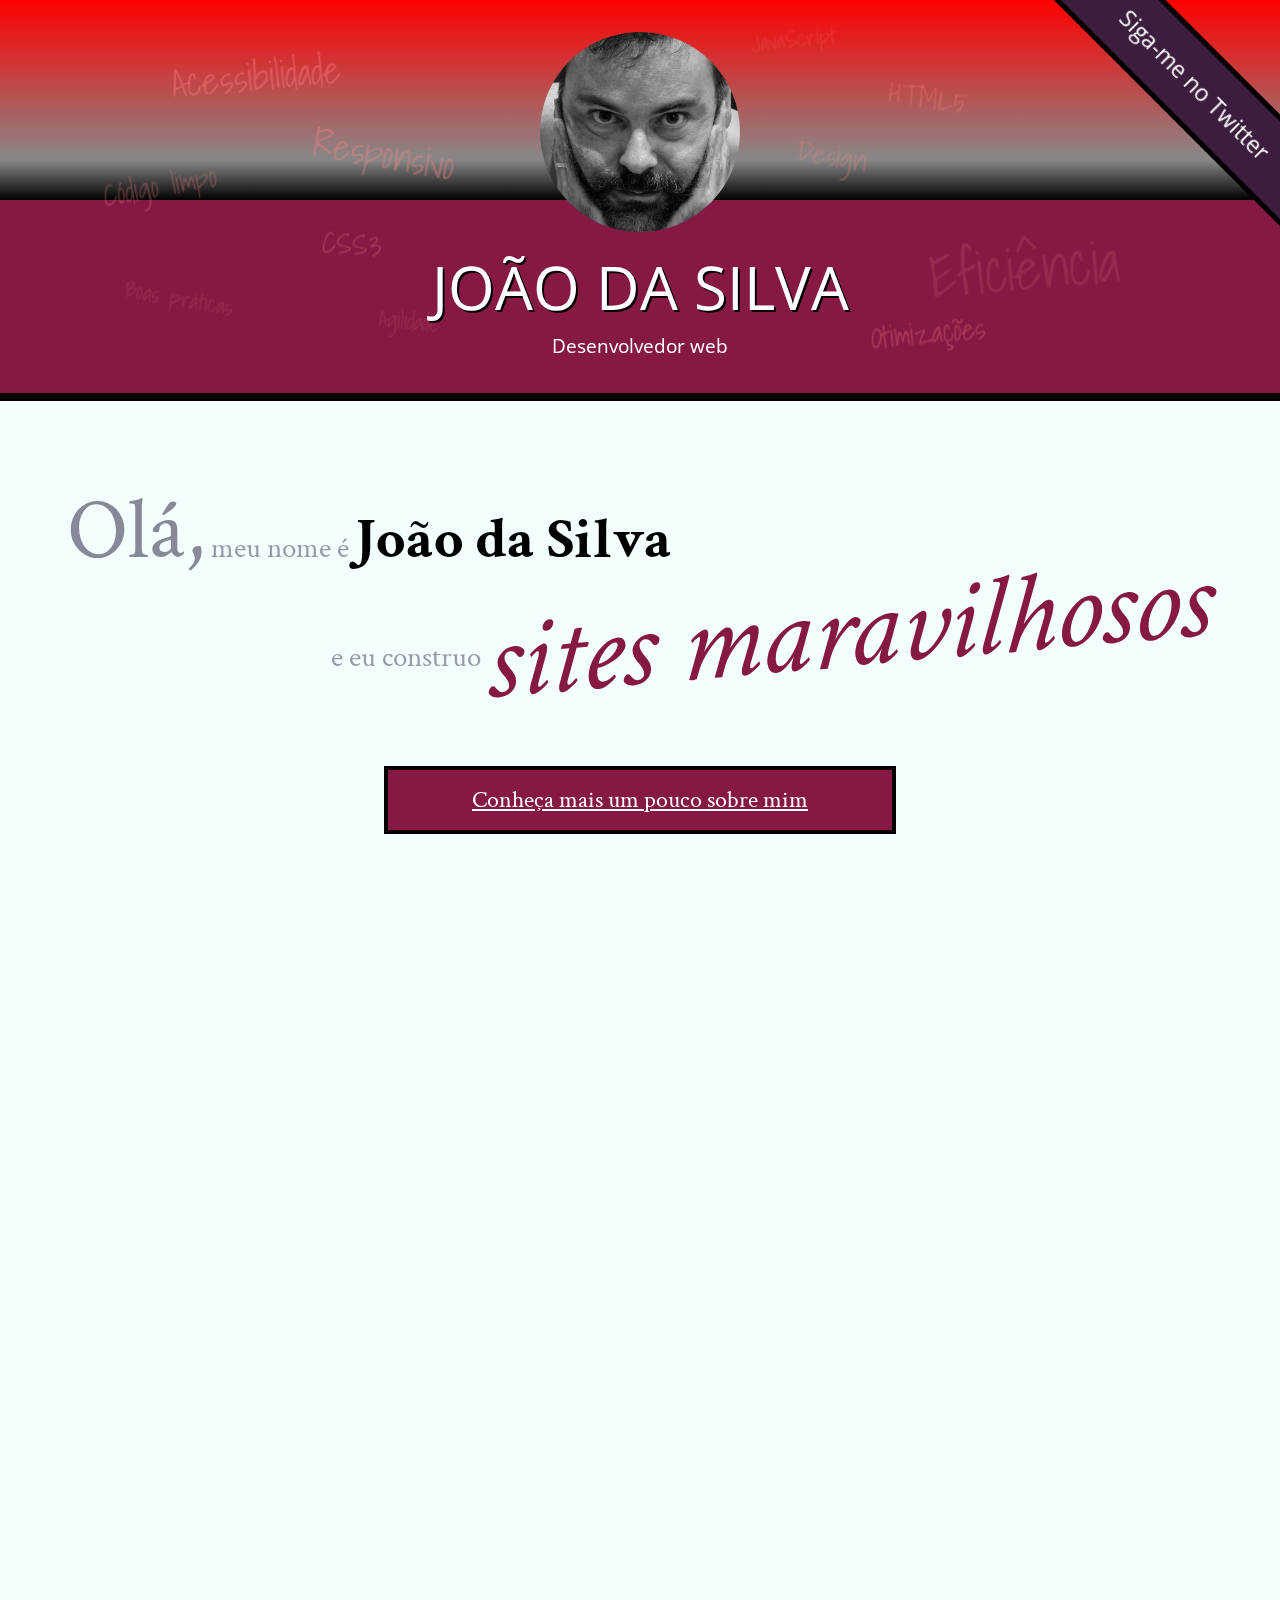
<file: index.html>
<!DOCTYPE html>
<html lang="pt">
<head>
    <meta charset="UTF-8">
    <title>João da Silva - Desenvolvedor Web</title>
    <link rel="shortcut icon" href="imagens/favicon.png">
    <link rel="stylesheet" href="css/reset.css">
    <link rel="stylesheet" href="css/site.css">
    <link rel="stylesheet" href="css/index.css">
    <link rel="stylesheet" href="http://fonts.googleapis.com/css?family=Crimson+Text:400,400italic,600">
    <link rel="stylesheet" href="http://fonts.googleapis.com/css?family=Open+Sans+Condensed:700">
    <link rel="stylesheet" href="http://fonts.googleapis.com/css?family=Shadows+Into+Light">
</head>
<body>
    <header class="titulo-principal">
        <img class="foto-home" src="imagens/eu.jpg" alt="Foto de João da Silva">
        <h1>João da Silva</h1>
        <p class="subtitulo-principal">Desenvolvedor web</p>
        <ul class="palavras-home">
            <li class="palavra-home eficiencia">Eficiência</li>
            <li class="palavra-home boas-praticas">Boas práticas</li>
            <li class="palavra-home codigo-limpo">Código limpo</li>
            <li class="palavra-home css3">CSS3</li>
            <li class="palavra-home html5">HTML5</li>
            <li class="palavra-home javascript">JavaScript</li>
            <li class="palavra-home acessibilidade">Acessibilidade</li>
            <li class="palavra-home responsivo">Responsivo</li>
            <li class="palavra-home otimizacoes">Otimizações</li>
            <li class="palavra-home agilidade">Agilidade</li>
            <li class="palavra-home design">Design</li>
        </ul>
        <a class="follow-twitter" href="#">Siga-me no Twitter</a>        
    </header>
    <main>
        <section class="secao-inicio saudacao">
            <p class="saudacao"><span class="saudacao-inicio">Olá,</span> meu nome é <strong>João da Silva</strong> <span class="saudacao-ultima-linha">e eu construo <em>sites maravilhosos</em></span></p>
            <a class="botao-index" href="bio.html">Conheça mais um pouco sobre mim</a>
        </section>
        <section class="secao-inicio trabalhos">
            <h2>Trabalhos</h2>
            <ul>
                <li><img src="imagens/bmw.png" alt="Site da BMW"></li>
                <li><img src="imagens/ibm.png" alt="Site da IBM"></li>
                <li><img src="imagens/uol.png" alt="Site da UOL"></li>
            </ul>
            <a class="botao-index" href="portfolio.html">Veja mais</a>
        </section>
        <section class="secao-inicio blog">
            <h2>Blog</h2>
            <small>Últimos posts</small>
            <ol>
                <li class="mais-recente">
                    <a href="blog.html">O essencial de design responsivo</a>
                    <p class="inicio-post">
                        Design responsivo tem ganho cada vez mais atenção como técnica de desenvolvimento de páginas web para dispositivos móveis. Mas como começar?
                    </p>
                </li>
                <li>
                    <a href="blog.html">Por que fazer páginas acessíveis?</a>
                    <p class="inicio-post">
                        Aenean imperdiet leo nibh, eu fermentum justo dictum tincidunt. Vivamus.
                    </p>                    
                </li>
                <li>
                    <a href="blog.html">JavaScript não obstrusivo</a>
                    <p class="inicio-post">
                        Duis eu ligula quis arcu molestie volutpat. Nullam a risus ac nisl auctor lacinia vulputate ut odio. Sed vitae nisl.
                    </p>                    
                </li>
            </ol>
            <a class="botao-index" href="blog.html">Veja mais</a>
        </section>
    </main>
    <footer>
        <h2>Vamos conversar?</h2>
        <p>Você pode entrar em contato comigo <a href="contato.html">por e-mail</a> ou pelo telefone <a href="tel:+551234567890">(12) 3456-7890</a></p>
    </footer>
</body>
</html>
</file>
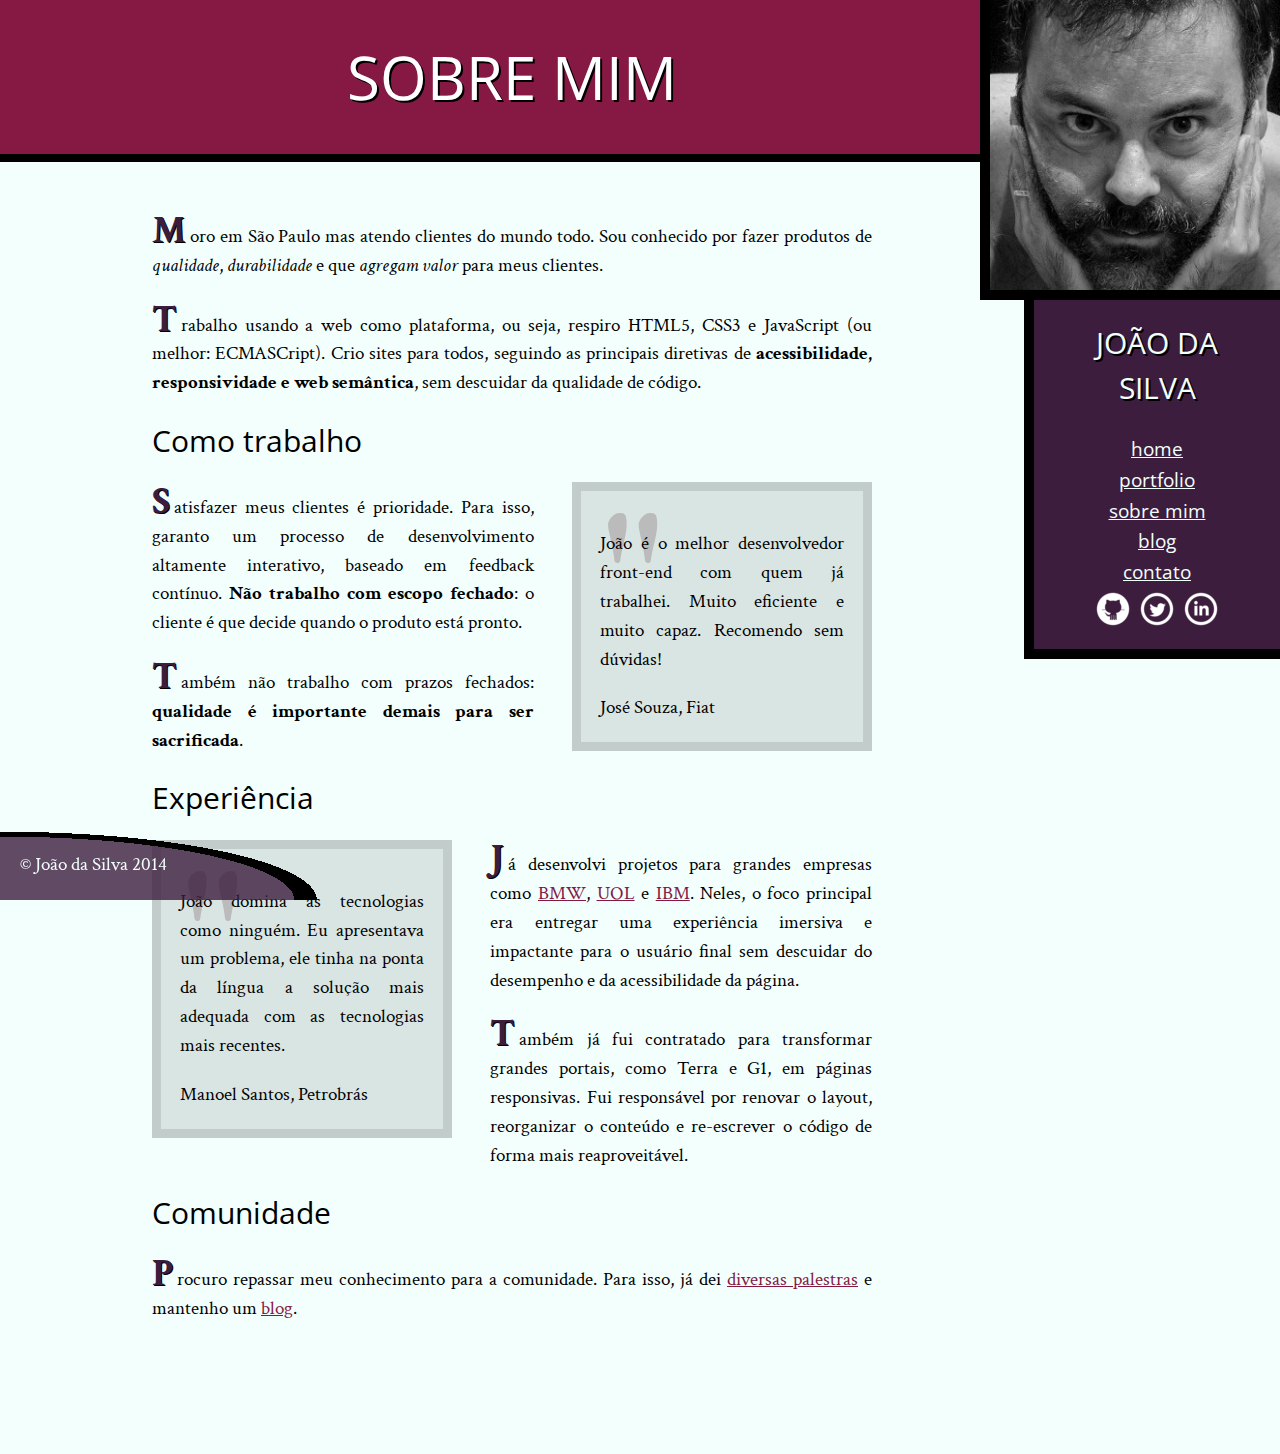
<file: bio.html>
<!DOCTYPE html>
<html>
<head>
    <meta charset="utf-8">
    <title>João da Silva - Biografia</title>
    <link rel="icon" href="imagens/favicon.png">
    <link rel="stylesheet" href="css/reset.css">
    <link rel="stylesheet" href="css/site.css">
    <link rel="stylesheet" href="css/bio.css">
    <link rel="stylesheet" href="http://fonts.googleapis.com/css?family=Crimson+Text:400,400italic,600">
    <link rel="stylesheet" href="http://fonts.googleapis.com/css?family=Open+Sans+Condensed:700">
</head>
<body>
    <main>
        <h1 class="titulo-principal">Sobre mim</h1>
        <div class="container">
            <p>Moro em São Paulo mas atendo clientes do mundo todo. Sou conhecido por fazer produtos de <em>qualidade</em>, <em>durabilidade</em> e que <em>agregam valor</em> para meus clientes.</p>
            <p>Trabalho usando a web como plataforma, ou seja, respiro HTML5, CSS3 e JavaScript (ou melhor: ECMASCript). Crio sites para todos, seguindo as principais diretivas de <strong>acessibilidade, responsividade e web semântica</strong>, sem descuidar da qualidade de código.</p>
            <h2 class="subtitulo-texto">Como trabalho</h2>
            <blockquote class="citacao-bio fiat" tabindex="1">
                <p>João é o melhor desenvolvedor front-end com quem já trabalhei. Muito eficiente e muito capaz. Recomendo sem dúvidas!</p>
                <cite>José Souza, Fiat</cite>
            </blockquote>
            <p>Satisfazer meus clientes é prioridade. Para isso, garanto um processo de desenvolvimento altamente interativo, baseado em feedback contínuo. <strong>Não trabalho com escopo fechado</strong>: o cliente é que decide quando o produto está pronto.</p>
            <p>Também não trabalho com prazos fechados: <strong>qualidade é importante demais para ser sacrificada</strong>.</p>
            <h2 class="subtitulo-texto">Experiência</h2>
            <blockquote class="citacao-bio petrobras" tabindex="1">
                <p>João domina as tecnologias como ninguém. Eu apresentava um problema, ele tinha na ponta da língua a solução mais adequada com as tecnologias mais recentes.</p>
                <cite>Manoel Santos, Petrobrás</cite>
            </blockquote>
            <p>Já desenvolvi projetos para grandes empresas como <a href="http://bmw.com">BMW</a>, <a href="http://www.uol.com.br">UOL</a> e <a href="http://www.ibm.com.br">IBM</a>. Neles, o foco principal era entregar uma experiência imersiva e impactante para o usuário final sem descuidar do desempenho e da acessibilidade da página.</p>
            <p>Também já fui contratado para transformar grandes portais, como Terra e G1, em páginas responsivas. Fui responsável por renovar o layout, reorganizar o conteúdo e re-escrever o código de forma mais reaproveitável.</p>
            <h2 class="subtitulo-texto">Comunidade</h2>
            <p>Procuro repassar meu conhecimento para a comunidade. Para isso, já dei <a href="portfolio.html">diversas palestras</a> e mantenho um <a href="blog.html">blog</a>.</p>
        </div>
    </main>
    <img src="imagens/eu.jpg" alt="Minha foto" class="minha-foto">
    <aside class="navegacao-site">
        <h1>João da Silva</h1>
        <nav>
            <ul>
                <li><a href="index.html">Home</a></li>
                <li><a href="portfolio.html">Portfolio</a></li>
                <li><a href="bio.html">Sobre mim</a></li>
                <li><a href="blog.html">Blog</a></li>
                <li><a href="contato.html">Contato</a></li>
            </ul>
        </nav>
        <ul class="icones-redes-sociais">
            <li>
                <a href="https://github.com/joaodasilva" class="github" data-tooltip="Veja meus projetos opensource.">
                    Github
                </a>
            </li>
            <li>
                <a href="https://twitter.com/joaodasilva" class="twitter" data-tooltip="Siga meus twits">
                    Twitter
                </a>
            </li>
            <li>
                <a href="https://br.linkedin.com/pub/joão-da-silva/32/4/508" class="linkedin" data-tooltip="Veja meu CV completo.">
                    LinkedIn
                </a>
            </li>
        </ul>
    </aside>
    <footer class="rodape-pagina">
        &copy; João da Silva 2014
    </footer>
</body>
</html>
</file>
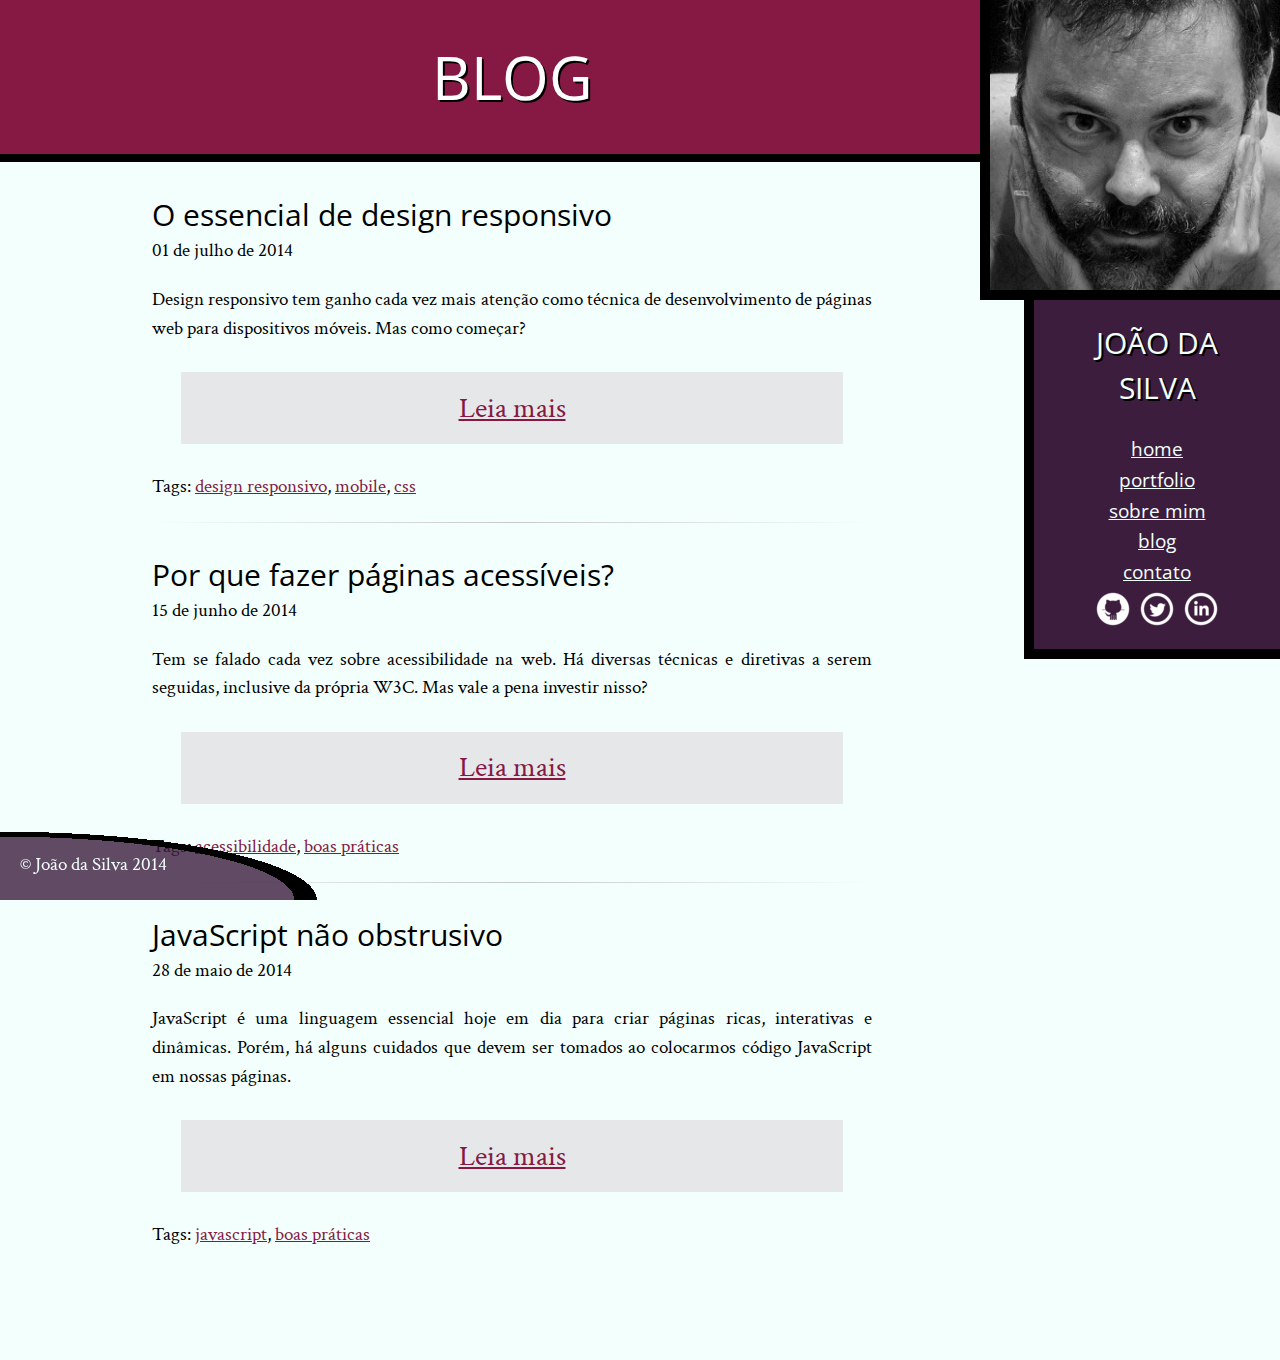
<file: blog.html>
<!DOCTYPE html>
<html>
<head>
    <meta charset="utf-8">
    <title>Blog - João da Silva</title>
    <link rel="icon" href="imagens/favicon.png">
    <link rel="stylesheet" href="css/reset.css">
    <link rel="stylesheet" href="css/site.css">
    <link rel="stylesheet" href="css/blog.css">
    <link rel="stylesheet" href="http://fonts.googleapis.com/css?family=Crimson+Text:400,400italic,600">
    <link rel="stylesheet" href="http://fonts.googleapis.com/css?family=Open+Sans+Condensed:700">
</head>
<body>
    <main>
        <h1 class="titulo-principal">Blog</h1>
        <div class="container">
            <article class="post-blog">
                <h2 class="subtitulo-texto">O essencial de design responsivo</h2>
                <time datetime="2014-07-01">01 de julho de 2014</time>
                <p>Design responsivo tem ganho cada vez mais atenção como técnica de desenvolvimento de páginas web para dispositivos móveis. Mas como começar?</p>
                <a class="leia-mais" href="#">Leia mais</a>
                <footer>Tags: <a href="#">design responsivo</a>, <a href="#">mobile</a>, <a href="#">css</a></footer>
            </article>
            <article class="post-blog">
                <h2 class="subtitulo-texto">Por que fazer páginas acessíveis?</h2>
                <time datetime="2014-06-15">15 de junho de 2014</time>
                <p>Tem se falado cada vez sobre acessibilidade na web. Há diversas técnicas e diretivas a serem seguidas, inclusive da própria W3C. Mas vale a pena investir nisso?</p>
                <a class="leia-mais" href="#">Leia mais</a>
                <footer>Tags: <a href="#">acessibilidade</a>, <a href="#">boas práticas</a></footer>
            </article>
            <article class="post-blog">
                <h2 class="subtitulo-texto">JavaScript não obstrusivo</h2>
                <time datetime="2014-05-28">28 de maio de 2014</time>
                <p>JavaScript é uma linguagem essencial hoje em dia para criar páginas ricas, interativas e dinâmicas. Porém, há alguns cuidados que devem ser tomados ao colocarmos código JavaScript em nossas páginas.</p>
                <a class="leia-mais" href="#">Leia mais</a>
                <footer>Tags: <a href="#">javascript</a>, <a href="#">boas práticas</a></footer>
            </article>
        </div>
    </main>
    <img src="imagens/eu.jpg" alt="Minha foto" class="minha-foto">
    <aside class="navegacao-site">
        <h1>João da Silva</h1>
        <nav>
            <ul>
                <li><a href="index.html">Home</a></li>
                <li><a href="portfolio.html">Portfolio</a></li>
                <li><a href="bio.html">Sobre mim</a></li>
                <li><a href="blog.html">Blog</a></li>
                <li><a href="contato.html">Contato</a></li>
            </ul>
        </nav>
        <ul class="icones-redes-sociais">
            <li>
                <a href="https://github.com/joaodasilva" class="github">
                    Github
                </a>
            </li>
            <li>
                <a href="https://twitter.com/joaodasilva" class="twitter">
                    Twitter
                </a>
            </li>
            <li>
                <a href="https://br.linkedin.com/pub/joão-da-silva/32/4/508" class="linkedin">
                    LinkedIn
                </a>
            </li>
        </ul>
    </aside>
    <footer class="rodape-pagina">
        &copy; João da Silva 2014
    </footer>
</body>
</html>
</file>
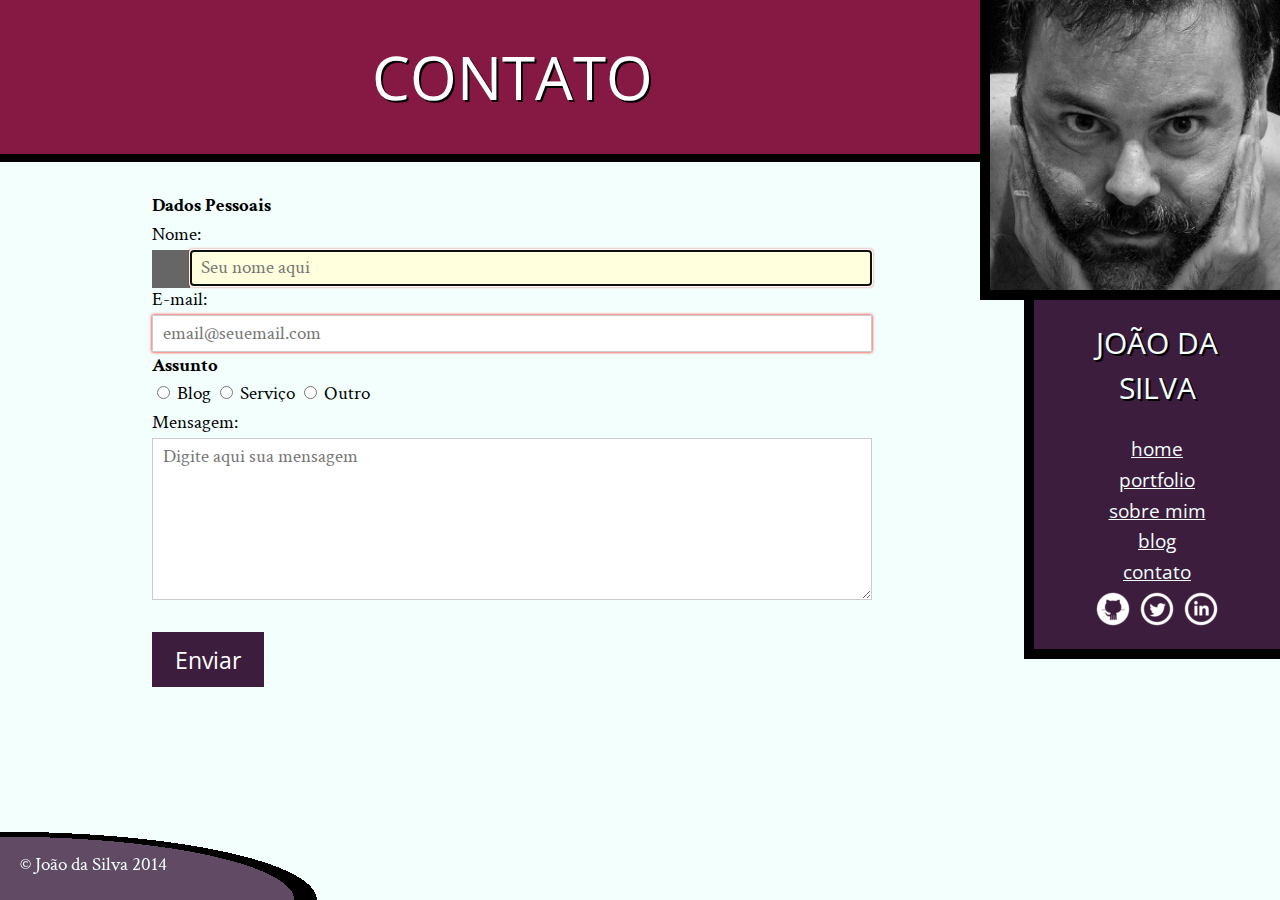
<file: contato.html>
<!DOCTYPE html>
<html>
<head>
    <meta charset="utf-8">
    <title>João da Silva - Biografia</title>
    <link rel="icon" href="imagens/favicon.png">
    <link rel="stylesheet" href="css/reset.css">
    <link rel="stylesheet" href="css/site.css">
    <link rel="stylesheet" href="css/bio.css">
    <link rel="stylesheet" href="css/contato.css">
    <link rel="stylesheet" href="http://fonts.googleapis.com/css?family=Crimson+Text:400,400italic,600">
    <link rel="stylesheet" href="http://fonts.googleapis.com/css?family=Open+Sans+Condensed:700">
</head>
<body>
    <main>
        <h1 class="titulo-principal">Contato</h1>
        <div class="container">
            <form>
                <fieldset>
                    <legend>Dados Pessoais</legend>
                    <label for="nome">Nome:</label>
                    <input type="text" name="nome" required id="nome" placeholder="Seu nome aqui" autofocus pattern="[A-Za-z ']{4,}" title="O nome precisa ter pelo menos 4 caracteres">
                    <label for="email">E-mail:</label>
                    <input type="email" name="email" required id="email" placeholder="email@seuemail.com">                    
                </fieldset>
                <fieldset>
                    <legend>Assunto</legend>
                    <label>
                        <input type="radio" name="assunto" value="Blog">
                        Blog
                    </label>
                    <label>
                        <input type="radio" name="assunto" value="Serviço">
                        Serviço
                    </label>
                    <label>
                        <input type="radio" name="assunto" value="Outro">
                        Outro
                        <input type="text" name="Outro" id="Outro">
                    </label>
                    
                </fieldset>    
                <label for="msg">Mensagem:</label>
                <textarea id="msg" name="msg" cols="38" rows="6" placeholder="Digite aqui sua mensagem"></textarea>
                <button type="submit">Enviar</button>
            </form>
        </div>
    </main>
    <img src="imagens/eu.jpg" alt="Minha foto" class="minha-foto">
    <aside class="navegacao-site">
        <h1>João da Silva</h1>
        <nav>
            <ul>
                <li><a href="index.html">Home</a></li>
                <li><a href="portfolio.html">Portfolio</a></li>
                <li><a href="bio.html">Sobre mim</a></li>
                <li><a href="blog.html">Blog</a></li>
                <li><a href="contato.html">Contato</a></li>
            </ul>
        </nav>
        <ul class="icones-redes-sociais">
            <li>
                <a href="https://github.com/joaodasilva" class="github" data-tooltip="Veja meus projetos opensource.">
                    Github
                </a>
            </li>
            <li>
                <a href="https://twitter.com/joaodasilva" class="twitter" data-tooltip="Siga meus twits">
                    Twitter
                </a>
            </li>
            <li>
                <a href="https://br.linkedin.com/pub/joão-da-silva/32/4/508" class="linkedin" data-tooltip="Veja meu CV completo.">
                    LinkedIn
                </a>
            </li>
        </ul>
    </aside>
    <footer class="rodape-pagina">
        &copy; João da Silva 2014
    </footer>
</body>
</html>
</file>
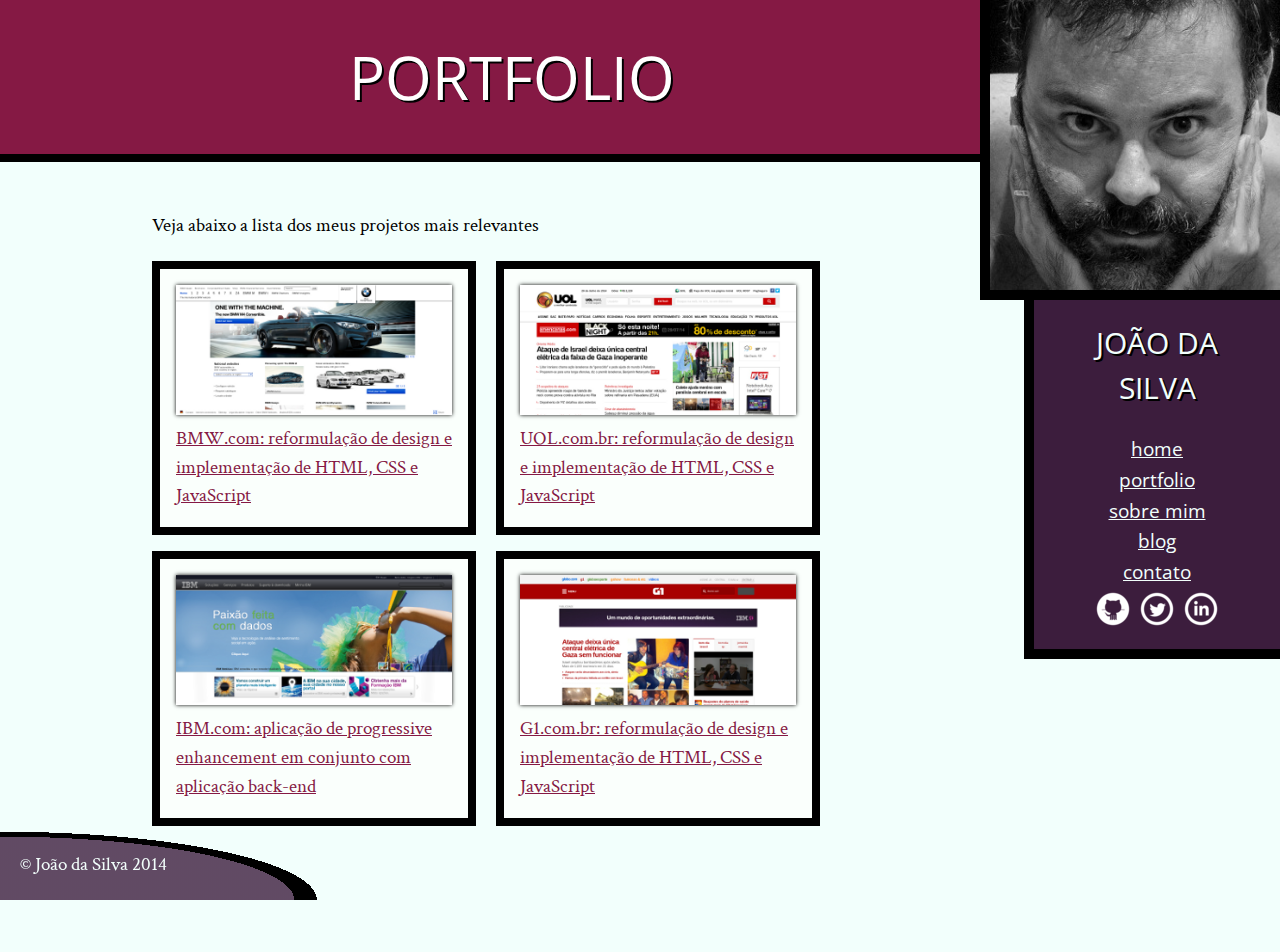
<file: portfolio.html>
<!DOCTYPE html>
<html>
<head>
    <meta charset="utf-8">
    <title>Portfolio - João da Silva</title>
    <link rel="icon" href="imagens/favicon.png">
    <link rel="stylesheet" href="css/reset.css">
    <link rel="stylesheet" href="css/site.css">
    <link rel="stylesheet" href="css/portfolio.css">
    <link rel="stylesheet" href="http://fonts.googleapis.com/css?family=Crimson+Text:400,400italic,600">
    <link rel="stylesheet" href="http://fonts.googleapis.com/css?family=Open+Sans+Condensed:700">
</head>
<body>
    <main>
        <h1 class="titulo-principal">Portfolio</h1>
        <div class="container">
            <p>Veja abaixo a lista dos meus projetos mais relevantes</p>
            <ol class="portfolio">
                <li><a href="http://bmw.com">
                        <figure>
                            <img src="imagens/bmw.png" alt="Site da BMW">
                            <figcaption>BMW.com: reformulação de design e implementação de HTML, CSS e JavaScript</figcaption>
                        </figure>
                </a></li>
                <li><a href="http://uol.com.br">
                        <figure>
                            <img src="imagens/uol.png" alt="Front-page da UOL">
                            <figcaption>UOL.com.br: reformulação de design e implementação de HTML, CSS e JavaScript</figcaption>
                        </figure>
                </a></li>
                <li><a href="http://www.ibm.com.br">
                        <figure>
                            <img src="imagens/ibm.png" alt="Site da IBM">
                            <figcaption>IBM.com: aplicação de progressive enhancement em conjunto com aplicação back-end</figcaption>
                        </figure>
                </a></li>
                <li><a href="http://g1.com.br">
                        <figure>
                            <img src="imagens/g1.png" alt="Front-page do portal G1">
                            <figcaption>G1.com.br: reformulação de design e implementação de HTML, CSS e JavaScript</figcaption>
                        </figure>
                </a></li>
            </ol>
        </div>
    </main>
    <img src="imagens/eu.jpg" alt="Minha foto" class="minha-foto">
    <aside class="navegacao-site">
        <h1>João da Silva</h1>
        <nav>
            <ul>
                <li><a href="index.html">Home</a></li>
                <li><a href="portfolio.html">Portfolio</a></li>
                <li><a href="bio.html">Sobre mim</a></li>
                <li><a href="blog.html">Blog</a></li>
                <li><a href="contato.html">Contato</a></li>
            </ul>
        </nav>
        <ul class="icones-redes-sociais">
            <li>
                <a href="https://github.com/joaodasilva" class="github">
                    Github
                </a>
            </li>
            <li>
                <a href="https://twitter.com/joaodasilva" class="twitter">
                    Twitter
                </a>
            </li>
            <li>
                <a href="https://br.linkedin.com/pub/joão-da-silva/32/4/508" class="linkedin">
                    LinkedIn
                </a>
            </li>
        </ul>
    </aside>
    <footer class="rodape-pagina">
        &copy; João da Silva 2014
    </footer>
</body>
</html>
</file>
<file: css/site.css>
body {
    font-family: "Crimson Text", "Times New Roman", serif;
    background-color: #F2FFFC;
    font-size: 120%;
    line-height: 1.5;
}

h1,
h2,
.subtitulo-principal {
    font-family: "Open Sans Condensed", "Arial", sans-serif;
}

h1 {
    text-transform: uppercase;
    font-size: 60px;
    text-shadow: 2px 2px #000;
}

.titulo-principal {
    text-align: center;
    background-color: #851944;
    color: #FFF;
    padding: 2rem;
    border-bottom: .5rem solid #000;
}

.subtitulo-texto {
    font-size: 30px;
    clear: both;
}

main {
    width: calc(100% - 0.9 * 300px);
}
main a {
    color: #851944;
}

main a:focus,
main a:hover, 
footer a:focus,
footer a:hover {
    color: red;
}

main p {
    text-align: justify;
    margin: 20px 0;
}

.navegacao-site {
    text-align: center;
    background-color: #3C1D3D;
    color: #F2FFFC;
    padding: 20px;
    width: calc(0.9 * 300px);
}

.navegacao-site a {
    color: inherit;
    font-family: "Open Sans Condensed", "Arial", sans-serif;
    text-transform: lowercase;
}
.navegacao-site a:focus
.navegacao-site a:hover {
    text-shadow: 0 0 2px pink;
}

.navegacao-site h1 {
    font-size: 30px;
    margin-bottom: 25px;
}

.rodape-pagina {
    background-image: radial-gradient(ellipse at left bottom, rgba(60, 29, 61, 0.8),
    rgba(60, 29, 61, 0.8) 65%,
    black 65%,
    black 70%,
    transparent 70%,
    transparent );
    background-size: 25% 100%;
    background-repeat: no-repeat;
    color: #F2FFFC;
    padding: 20px;
    clear: both;
    position: fixed;
    bottom: 0;
    left: 0;
    width: 100%;
    box-sizing: border-box;
}

.container {
    width: 720px;
    margin-left: auto;
    margin-right: auto;
    padding: 30px 0;
}

strong {
    font-weight: bold;
}

em {
    font-style: italic;
}

.icones-redes-sociais li {
    display: inline-block;
}

.icones-redes-sociais a {
    width: 40px;
    height: 40px;
    display: block;
    text-indent: -99999px;
    position: relative;
}

.icones-redes-sociais a:hover::before,
.icones-redes-sociais a:focus::before {
    content: '';
    background-color: black;
    width: 1em;
    height: 1em;
    position: absolute;
    left: 0;
    bottom: 0;
    transform: translateY(.5em) rotate(45deg);

} 

.icones-redes-sociais a:hover::after,
.icones-redes-sociais a:focus::after {
    content: attr(data-tooltip);
    position: absolute;
    top: 100%;
    right: 0;
    text-indent: 0;
    width: 300%;
    background: black;
    font-size: .75em;
}

.github {
    background-image: url(../imagens/github.png);
}

.twitter {
    background-image: url(../imagens/twitter.png);
}

.linkedin {
    background-image: url(../imagens/linkedin.png);
}

main {
    width: 80%;
    float: left;
    padding-bottom: 80px;
}

.minha-foto,
.navegacao-site {
    border-left: 10px solid black;
    border-bottom: 10px solid black;
    box-sizing: border-box;
}

.navegacao-site {
    width: 20%;
    float: right;
    position: relative;
    top: 300px;
}

.minha-foto {
    position: absolute;
    top: 0;
    right: 0;
    height: 300px;
}
</file>
<file: css/index.css>
html, body {overflow-x: hidden; height: 100%;}
body {perspective: 6px;perspective-origin: 50% 160px}
header {
    position: relative;
}
.titulo-principal {
    background-image: linear-gradient(to bottom, #F00, #888 80%, #000);
    background-size : 100% 200px;
    background-repeat: no-repeat;
}
.palavras-home, .titulo-principal {
    transform-style: preserve-3d;
}
.palavras-home {
    position: absolute;
    top: 0;
    left: 0;
    width: 100%;
    height: 100%;
}
.palavras-home li {
    font-size: 400%;
    color: rgba(255, 127, 127, 0.5);
}
.palavra-home {
    color: #D5447E;
    font-family: 'Shadows Into Light', cursive;
    font-size: 1rem;
    position: absolute;
}
.eficiencia {
    top: 50%;
    left: 60%;
    transform: translate(-50%, -50%) translateZ(4px) rotate(-5deg) scale(.25);
    opacity: .3;
}

.boas-praticas {
    top: 70%;
    left: 20%;
    transform: translate(-50%, -50%) translateZ(1px) rotate(10deg) scale(.25);
    opacity: .3;
}

.codigo-limpo {
    top: 45%;
    left: 25%;
    transform: translate(-50%, -50%) translateZ(2px) rotate(-10deg) scale(.25);
    opacity: .6;
}

.css3 {
    top: 55%;
    left: 35%;
    transform: translate(-50%, -50%) translateZ(2px) rotate(5deg) scale(.25);
    opacity: .6;
}

.html5 {
    top: 30%;
    left: 65%;
    transform: translate(-50%, -50%) translateZ(2px) rotate(10deg) scale(.25);
    opacity: .6;
}

.javascript {
    top: 15%;
    left: 60%;
    transform: translate(-50%, -50%) translateZ(1px) rotate(-5deg) scale(.25);
    opacity: .3;
}

.acessibilidade {
    top: 30%;
    left: 35%;
    transform: translate(-50%, -50%) translateZ(3px) rotate(-5deg) scale(.25);
    opacity: .8;
}

.responsivo {
    top: 40%;
    left: 40%;
    transform: translate(-50%, -50%) translateZ(3px) rotate(10deg) scale(.25);
    opacity: .8;
}

.otimizacoes {
    top: 70%;
    left: 65%;
    transform: translate(-50%, -50%) translateZ(2px) rotate(-5deg) scale(.25);
    opacity: .6;
}

.agilidade {
    top: 75%;
    left: 35%;
    transform: translate(-50%, -50%) translateZ(1px) rotate(5deg) scale(.25);
    opacity: .3;
}

.design {
    top: 40%;
    left: 60%;
    transform: translate(-50%, -50%) translateZ(2px) rotate(10deg) scale(.25);
    opacity: .6;
}

.foto-home {
    height: 200px;
    border-radius: 50%;
}
.follow-twitter {
    width: 14em;
    line-height: 1;
    padding: 1em 0;
    box-sizing: border-box;

    text-align: center;
    text-decoration: none;
    background-color: #3C1D3D;
    color: white;
    border: .25em solid black;

    font-size: 1.2em;
    font-family: "Open Sans Condensed", sans-serif;

    position: absolute;
    top: 0;
    right: 0;
    transform-origin: 0 0;
    transform: translate(6.5754em, -2.4749em) rotate(45deg);

}


.saudacao p {
    color: #99A;
    line-height: 1;
    font-size: 1.5em;
    padding: 1em;
    line-height: 1;
}
.saudacao-inicio {
    color: #889;
    font-size: 3em
}
.saudacao-ultima-linha {
    text-align: right;
    display: block;
}
.saudacao strong {
    color: #000;
    font-size: 2em;
}
.saudacao em {
    color: #851944;
    font-size: 4em;
    display: inline-block;
    transform: rotate(-5deg) skew(-10deg);
}
.botao-index {
    font-size: 1.25em;
    background-color: #851944;
    color: #FFF;
    padding: .5em;
    border: .2em solid black;
    width: 40ch;
    margin: 2em auto;
    display: block;
    text-align: center;
}
.secao-inicio {
    padding: 2em;
}
.secao-inicio h2 {
    font-size: 3em;
    text-shadow: 2px 2px #000;
    text-transform: uppercase;
    margin-bottom: .5em;
    text-shadow: 2px 2px #000;
}
.trabalhos {
    background-color: #3C1D3D;
    border-top: .5em solid #000;
    border-bottom: .5em solid #000;
    background-image: linear-gradient(135deg,
                        transparent,
                        transparent 14px,
                        rgba(0, 0, 0, 0.1) 14px,
                        rgba(0, 0, 0, 0.1) 15px,
                        transparent 15px,
                        transparent);
    background-size: 20px 20px;
    background-attachment: fixed;
}
.trabalhos h2 {
    color: #FFF;
}
.trabalhos ul {
    overflow: hidden;
    border: .5em solid black;
}
.trabalhos li {
    float: left;
    width: 33.333%;
}
.trabalhos img {
    width: 100%;
    display: block;
}
.blog {
    background-color: #999;
    color: #FFF;
    border-bottom: .5em solid #851944;
    position: relative;
    background-image: linear-gradient(45deg,
                        transparent,
                        transparent 14px,
                        rgba(255, 255, 255, 0.1) 14px,
                        rgba(255, 255, 255, 0.1) 15px,
                        transparent 15px,
                        transparent);
    background-size: 20px 20px;
    background-attachment: fixed;
}
.blog small {
    position: relative;
    top: -2em;
}
.blog li {
    width: 30%;
}
.blog li a {
    color: #FCF;
    padding: .5em;
    display: block;    
}
.blog .inicio-post {
    position: absolute;
    top: 4em;
    height: 8em;
    left: 30%;
    right: 4em;
    background-color: #F2FFFC;
    color: #000;
    padding: 1.5em;
    display: none;
}

.blog a:hover + .inicio-post,
.blog a:focus + .inicio-post {
    display: block;
}
.blog a:hover,
.blog a:focus {
    background-color: #F2FFFC;
    color: #F26;
}

/*.blog .mais-recente {
    background-color: #F2FFFC;
}

.blog .mais-recente a {
    color: #F26;
}*/
footer {
    background-color: #000;
    color: #FFF;
    padding: 2em;
}
footer a {
    color: #F99;
}
main {
    width: 100%;
    padding-bottom: 0;
    float: none;
}
</file>
<file: css/bio.css>
.container > p:first-letter {
    font-size: 200%;
    font-weight: bold;
    color: #3C1D3D;
    text-shadow: 1px 1px #000;
    margin-right: .2ch;
    line-height: 1;
}


.citacao-bio:before {
    content: '"';
    font-size: 10em;
    color: #bbb;
    position: absolute;
    line-height: .8
}
.citacao-bio {
    background-color: #D9E5E3;
    border: .5em solid #C2CCCA;
    padding: 1em;
    margin: 1em 2em;
    width: 30ch;
    box-sizing: border-box;
}

.citacao-bio:hover,
.citacao-bio:focus {
    box-shadow: 0 0 0 99999px rgba(0,0,0,.8);
}


.citacao-bio:nth-of-type(even) {
    float: left;
    margin-left: 0;
}

.citacao-bio:nth-of-type(odd) {
    float: right;
    margin-right: 0;
}

.citacao-bio:nth-of-type(odd):focus,
.citacao-bio:nth-of-type(odd):hover {
    transform: scale(1.2) rotate(5deg);
}
.citacao-bio:nth-of-type(even):focus,
.citacao-bio:nth-of-type(even):hover {
    transform: scale(1.2) rotate(-5deg);
}
.citacao-bio > p {position: relative;}
</file>
<file: css/blog.css>
.leia-mais {
    padding: .5em;
    margin: 1em;
    display: block;
    font-size: 1.5em;
    text-align: center;
    background-color: #E6E7E8;
}

.post-blog + .post-blog {
    padding-top: 30px;
    /*border-bottom: 1px solid #ccc;*/
    margin-top: 20px;
    background-image: linear-gradient(to right,
    rgba(200, 200, 200, 0),
    rgba(200, 200, 200, 1),
    rgba(200, 200, 200, 0));
    background-size: 100% 1px;
    background-repeat: no-repeat;
    background-position: top center;
}
</file>
<file: css/contato.css>
/* Podemos usar um seletor de atributo para selecionar
   apenas a legenda desse campo e não dos outros */
legend,
label[for="mensagem"] {
    font-weight: bold;
    margin-top: 1em;
}
/* As tags <label> que têm o atributo "for" são
   os rótulos dos campos sem ser os assuntos */
label[for] {
    display: block;
}
label[for="nome"] {
    position: relative;
}
label[for="nome"]:after {
    content: "";
    background-color: #666;
    background-repeat: no-repeat;
    background-image: [o destino da imagem aqui]
    background-size: 50% 50%;
    width: 2em;
    height: 2em;
    background-position: center;
    position: absolute;
    top: 100%;
    left:0;
}
#nome {
    width: calc(100% - 2em);
    position: relative;
    left: 2em;
}
/* Selecionamos apenas os campos de texto */
input[type="text"],
input[type="email"],
textarea {
    /* Força o navegador a usar a mesma fonte da página */
    font-family: inherit;
    /* Inclusive o tamanho dela */
    font-size: 100%;
    padding: .25em .5em;
    width: 100%;
    box-sizing: border-box;
    border: 1px solid #ccc;
}

/* alguns ajustes para o campo "Outro": deixar ele na mesma linha dos outros assuntos */
fieldset > fieldset {
    display: inline;
}

/* deixar o rótulo dele inline de novo */
label[for="outro"] {
    display: inline;
}

/* deixar só esse campo sem ocupar a tela toda */
input[name="outro-assunto"] {
    width: auto;
}
input:focus,
textarea:focus {
    background-color: #FFD;
}
input:invalid {
    box-shadow: 0 0 3px red;
}
button {
    /* Precisamos tirar a borda que o navegador coloca por padrão */
    border: 0;
    padding: .5em 1em;
    font-family: "Open Sans Condensed", sans-serif;
    background-color: #3C1D3D;
    color: white;
    font-size: 1.2em;
    /* Faz com que o botão apareça na direita */
    margin-left: auto;
    margin-top: 1em;
}
button:hover,
button:focus {
    background-color: #8C1D3D;
}
input[value="Outro"] ~ input {
    display: none;
}
input[value="Outro"]:checked ~ input {
    display: inline;
}
</file>
<file: css/portfolio.css>
.portfolio li {
    display: inline-block;
    border: 8px solid black;
    background-color: #FAFFFC;
    width: 45%;
    box-sizing: border-box;
    padding: 16px;
    margin-right: 16px;
    margin-bottom: 16px;
}

.portfolio img {
    width: 100%;
    box-shadow: 0 0 4px #000;
}
</file>
